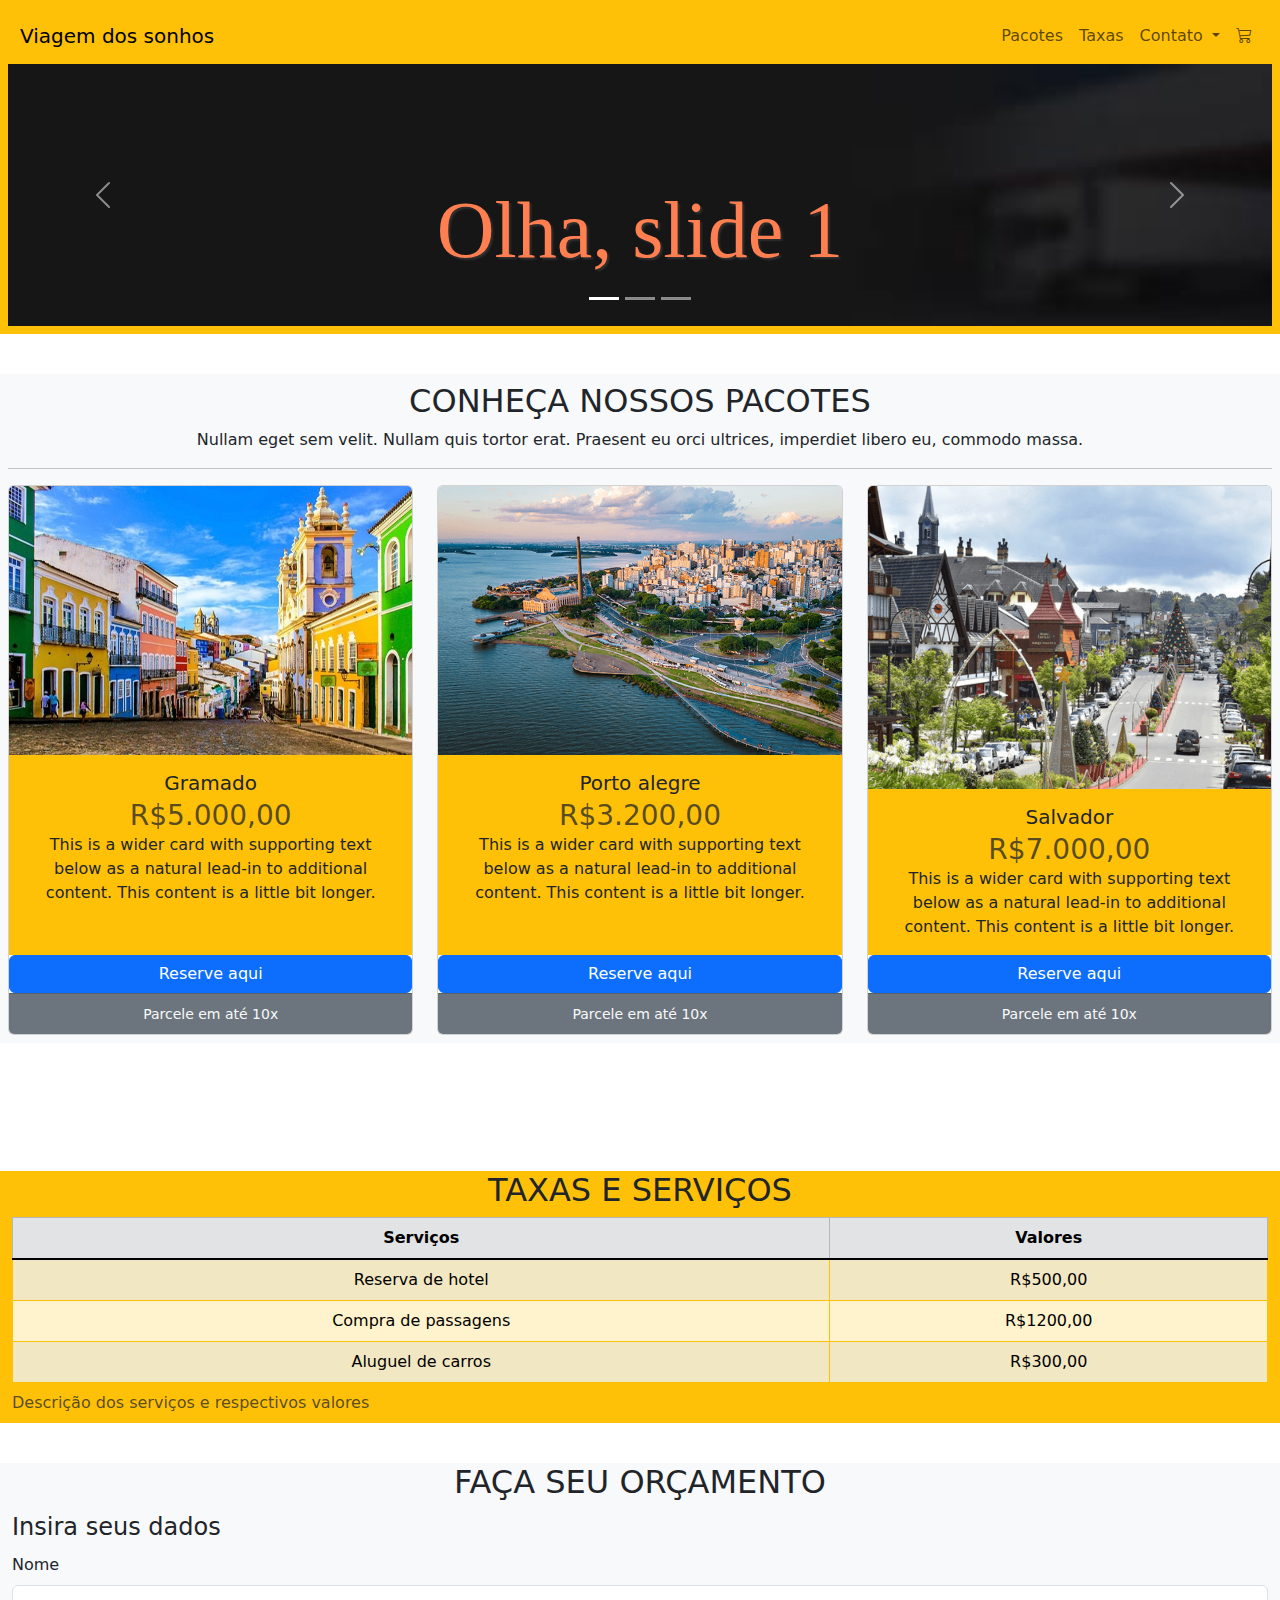
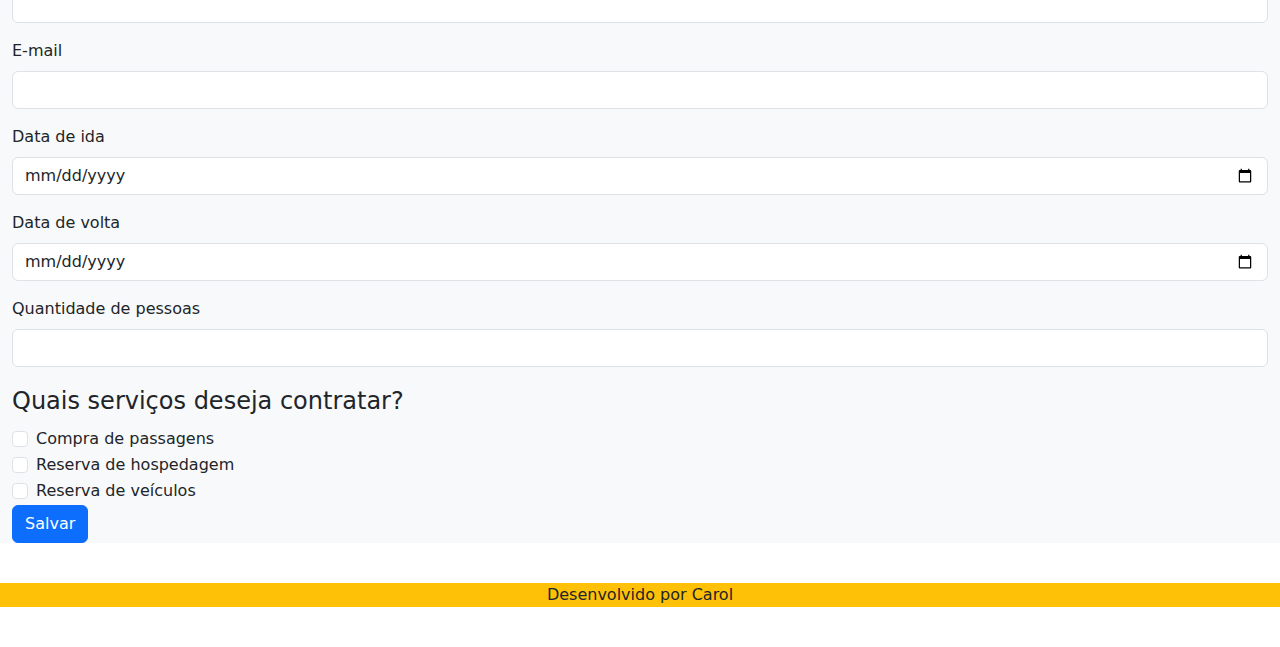
<file: index.html>
<!DOCTYPE html>
<html lang="pt-BR">
<head class="container-fluid">
    <meta charset="UTF-8">
    <meta name="viewport" content="width=device-width, initial-scale=1.0">
    <title>Viagem dos sonhos</title>
    <link rel="stylesheet" href="style.css">
    <link href="https://cdn.jsdelivr.net/npm/bootstrap@5.3.3/dist/css/bootstrap.min.css" rel="stylesheet" integrity="sha384-QWTKZyjpPEjISv5WaRU9OFeRpok6YctnYmDr5pNlyT2bRjXh0JMhjY6hW+ALEwIH" crossorigin="anonymous">
    <link rel="stylesheet" href="https://cdn.jsdelivr.net/npm/bootstrap-icons@1.11.3/font/bootstrap-icons.min.css">
</head>
<body>
    <header class="container-fluid p-2 bg-warning text-center">
        <nav class="navbar navbar-expand-lg bg-warning">
            <div class="container-fluid">
              <a class="navbar-brand" href="#">Viagem dos sonhos</a>
              <button class="navbar-toggler" type="button" data-bs-toggle="collapse" data-bs-target="#navbarSupportedContent" aria-controls="navbarSupportedContent" aria-expanded="false" aria-label="Toggle navigation">
                <span class="navbar-toggler-icon"></span>
              </button>
              <div class="collapse navbar-collapse justify-content-end bg-warning" id="navbarSupportedContent">
                <ul class="navbar-nav">
                  <li class="nav-item">
                    <a class="nav-link" aria-current="page" href="#">Pacotes</a>
                  </li>
                  <li class="nav-item">
                    <a class="nav-link" href="#">Taxas</a>
                  </li>
                  <li class="nav-item dropdown">
                    <a class="nav-link dropdown-toggle" href="#" role="button" data-bs-toggle="dropdown" aria-expanded="false">
                      Contato
                    </a>
                    <ul class="dropdown-menu">
                      <li><a class="dropdown-item" href="#">Action</a></li>
                      <li><a class="dropdown-item" href="#">Another action</a></li>
                      <li><hr class="dropdown-divider"></li>
                      <li><a class="dropdown-item" href="#">Something else here</a></li>
                    </ul>
                  </li>
                  <li class="nav-item">
                    <a class="nav-link" href="#"><i class="bi bi-cart3"></i></a>
                  </li>
                </ul>
              </div>
            </div>
          </nav>
          <div id="carouselExampleCaptions" class="carousel slide">
            <div class="carousel-indicators">
              <button type="button" data-bs-target="#carouselExampleCaptions" data-bs-slide-to="0" class="active" aria-current="true" aria-label="Slide 1"></button>
              <button type="button" data-bs-target="#carouselExampleCaptions" data-bs-slide-to="1" aria-label="Slide 2"></button>
              <button type="button" data-bs-target="#carouselExampleCaptions" data-bs-slide-to="2" aria-label="Slide 3"></button>
            </div>
            <div class="carousel-inner">
              <div class="carousel-item active">
                <img src="media/banners/banner1.jpg" class="d-block w-100" alt="banner1">
                <div class="carousel-caption d-none d-md-block">
                  <h5>Olha, slide 1</h5>
                </div>
              </div>
              <div class="carousel-item">
                <img src="media/banners/banner1.jpg" class="d-block w-100" alt="banner2">
                <div class="carousel-caption d-none d-md-block">
                  <h5>Olha, mais um slide</h5>
                </div>
              </div>
              <div class="carousel-item">
                <img src="media/banners/banner1.jpg" class="d-block w-100" alt="banner3">
                <div class="carousel-caption d-none d-md-block">
                  <h5>Cansei, esse é o último</h5>
                </div>
              </div>
            </div>
            <button class="carousel-control-prev" type="button" data-bs-target="#carouselExampleCaptions" data-bs-slide="prev">
              <span class="carousel-control-prev-icon" aria-hidden="true"></span>
              <span class="visually-hidden">Previous</span>
            </button>
            <button class="carousel-control-next" type="button" data-bs-target="#carouselExampleCaptions" data-bs-slide="next">
              <span class="carousel-control-next-icon" aria-hidden="true"></span>
              <span class="visually-hidden">Next</span>
            </button>
          </div>
    </header>
    <section class=" p-2 container-fluid bg-light text-center">
        <h2>
            Conheça nossos pacotes
        </h2>
        <p>
            Nullam eget sem velit. Nullam quis tortor erat. Praesent eu orci ultrices, imperdiet libero eu, commodo massa. 
        </p>
    <hr>
            <div class="row row-cols-1 row-cols-md-3 g-4">
                <div class="col">
                  <div class="card h-100">
                    <img src="media/images/0b.jpg" class="card-img-top" alt="...">
                    <div class="card-body  bg-warning">
                      <h5 class="card-title">Gramado</h5>
                      <h3 class="card-subtitle text-muted">R$5.000,00</h3>
                      <p class="card-text">This is a wider card with supporting text below as a natural lead-in to additional content. This content is a little bit longer.</p>
                    </div>
                    <a href="#" class="btn btn-primary" data-bs-toggle="modal" data-bs-target="#exampleModal">Reserve aqui</a>
                    <div class="card-footer bg-secondary">
                      <small class="text-light">Parcele em até 10x</small>
                    </div>
                  </div>
                </div>
                <div class="col">
                  <div class="card h-100">
                    <img src="media/images/Aniversario-de-Porto-Alegre.png" class="card-img-top" alt="...">
                    <div class="card-body  bg-warning">
                      <h5 class="card-title">Porto alegre</h5>
                      <h3 class="card-subtitle text-muted">R$3.200,00</h3>
                      <p class="card-text">This is a wider card with supporting text below as a natural lead-in to additional content. This content is a little bit longer.</p>
                    </div>
                    <a href="#" class="btn btn-primary" data-bs-toggle="modal" data-bs-target="#exampleModal">Reserve aqui</a>
                    <div class="card-footer bg-secondary">
                        <small class="text-light">Parcele em até 10x</small>
                    </div>
                  </div>
                </div>
                <div class="col">
                  <div class="card h-100">
                    <img src="media/images/jKIt2gVIpkmOibAtrMHrv1aUZIH4WDErAYhvIGdT.png" class="card-img-top" alt="...">
                    <div class="card-body  bg-warning">
                      <h5 class="card-title">Salvador</h5>
                      <h3 class="card-subtitle text-muted">R$7.000,00</h3>
                      <p class="card-text">This is a wider card with supporting text below as a natural lead-in to additional content. This content is a little bit longer.</p>
                    </div>
                    <a href="#" class="btn btn-primary" data-bs-toggle="modal" data-bs-target="#exampleModal">Reserve aqui</a>
                    <div class="card-footer bg-secondary">
                        <small class="text-light">Parcele em até 10x</small>
                    </div>
                  </div>
                </div>
              </div>
    </section>
    <br>
    <br>
    <section p-2 class="container-fluid bg-warning text-center">
        <h2>
            Taxas e serviços
        </h2>
        <table class="table table-warning table-striped table-hover table-bordered border-warning">
            <caption>Descrição dos serviços e respectivos valores</caption>
            <thead class="table-secondary">
                <tr>
                    <th>Serviços</th>
                    <th>Valores</th>
                </tr>
            </thead>
            <tbody class="table-group-divider">
                <tr>
                    <td>Reserva de hotel</td>
                    <td>R$500,00</td>
                </tr>
                <tr>
                    <td>Compra de passagens</td>
                    <td>R$1200,00</td>
                </tr>
                <tr>
                    <td>Aluguel de carros</td>
                    <td>R$300,00</td>
                </tr>
            </tbody>
        </table>
</section>
<section  p-2 class="container-fluid bg-light">
<h2 class="text-center">Faça seu orçamento</h2>
    <form method="GET" action="">

        <fieldset>
            <div class="mb-3">
                <legend>Insira seus dados</legend>
                <label class = "form-label" for="nome">Nome</label>
                <input type="text" class="form-control" required name="nome" id="nome">
            </div>
           
            <div class="mb-3">
                <label class = "form-label" for="email">E-mail</label>
                <input type="email" class="form-control" required name="email" id="email">
            </div>

            <div class="mb-3">
                <label class = "form-label" for="dataIda">Data de ida</label>
                <input type="date" class="form-control" name="dataIda" id="dataIda">
            </div>
                
            <div class="mb-3">
                <label class = "form-label" for="dataIda">Data de volta</label>
                <input type="date" class="form-control"name="dataVolta" id="dataVolta">

            </div>
            
            <div class="mb-3">
                <label class = "form-label" for="qtdPessoas">Quantidade de pessoas</label>
                <input type="number" class="form-control" name="qtdPessoas" id="qtdPessoas">
            </div>
                
        </fieldset>

        <fieldset>
            <legend>Quais serviços deseja contratar?</legend>
            <div class="form-check">
                <input type="checkbox" class="form-check-input" name="passagens" value="passagens" id="formPassagens">
                <label class="form-check-label" for="formPassagens">
                    Compra de passagens
                </label>
            </div>
            
            <div class="form-check">
                <input type="checkbox" class="form-check-input" name="hospedagem" value="hospedagem" id="hospedagem">
                <label class="form-check-label" for="hospedagem">
                Reserva de hospedagem
                </label>
            </div>

            <div class="form-check">
                <input type="checkbox" class="form-check-input" name="veiculos" value="veiculos" id="veiculos">
                <label class="form-check-label" for="veiculos">
                Reserva de veículos
                </label>
            </div>

        </fieldset>
          
        <button class="btn btn-primary">Salvar</button>

        </form>
    </section>
   <footer class="container-fluid bg-warning  text-center">
    <p>
        Desenvolvido por Carol
    </p>
   </footer>

   <script src="https://cdn.jsdelivr.net/npm/bootstrap@5.3.3/dist/js/bootstrap.bundle.min.js" integrity="sha384-YvpcrYf0tY3lHB60NNkmXc5s9fDVZLESaAA55NDzOxhy9GkcIdslK1eN7N6jIeHz" crossorigin="anonymous"></script>
</body>
 
  <div class="modal fade" id="exampleModal" tabindex="-1" aria-labelledby="exampleModalLabel" aria-hidden="true">
    <div class="modal-dialog">
      <div class="modal-content">
        <div class="modal-header">
          <h1 class="modal-title fs-5" id="exampleModalLabel">Sua compra</h1>
          <button type="button" class="btn-close" data-bs-dismiss="modal" aria-label="Close"></button>
        </div>
        <div class="modal-body">
          Produto adicionado ao carrinho
        </div>
        <div class="modal-footer">
          <button type="button" class="btn btn-primary" data-bs-dismiss="modal">Continuar comprando</button>
          <a href="checkout.html" type="button" class="btn btn-success">Finalizar compra</a>
        </div>
      </div>
    </div>
  </div>
</html>
</file>
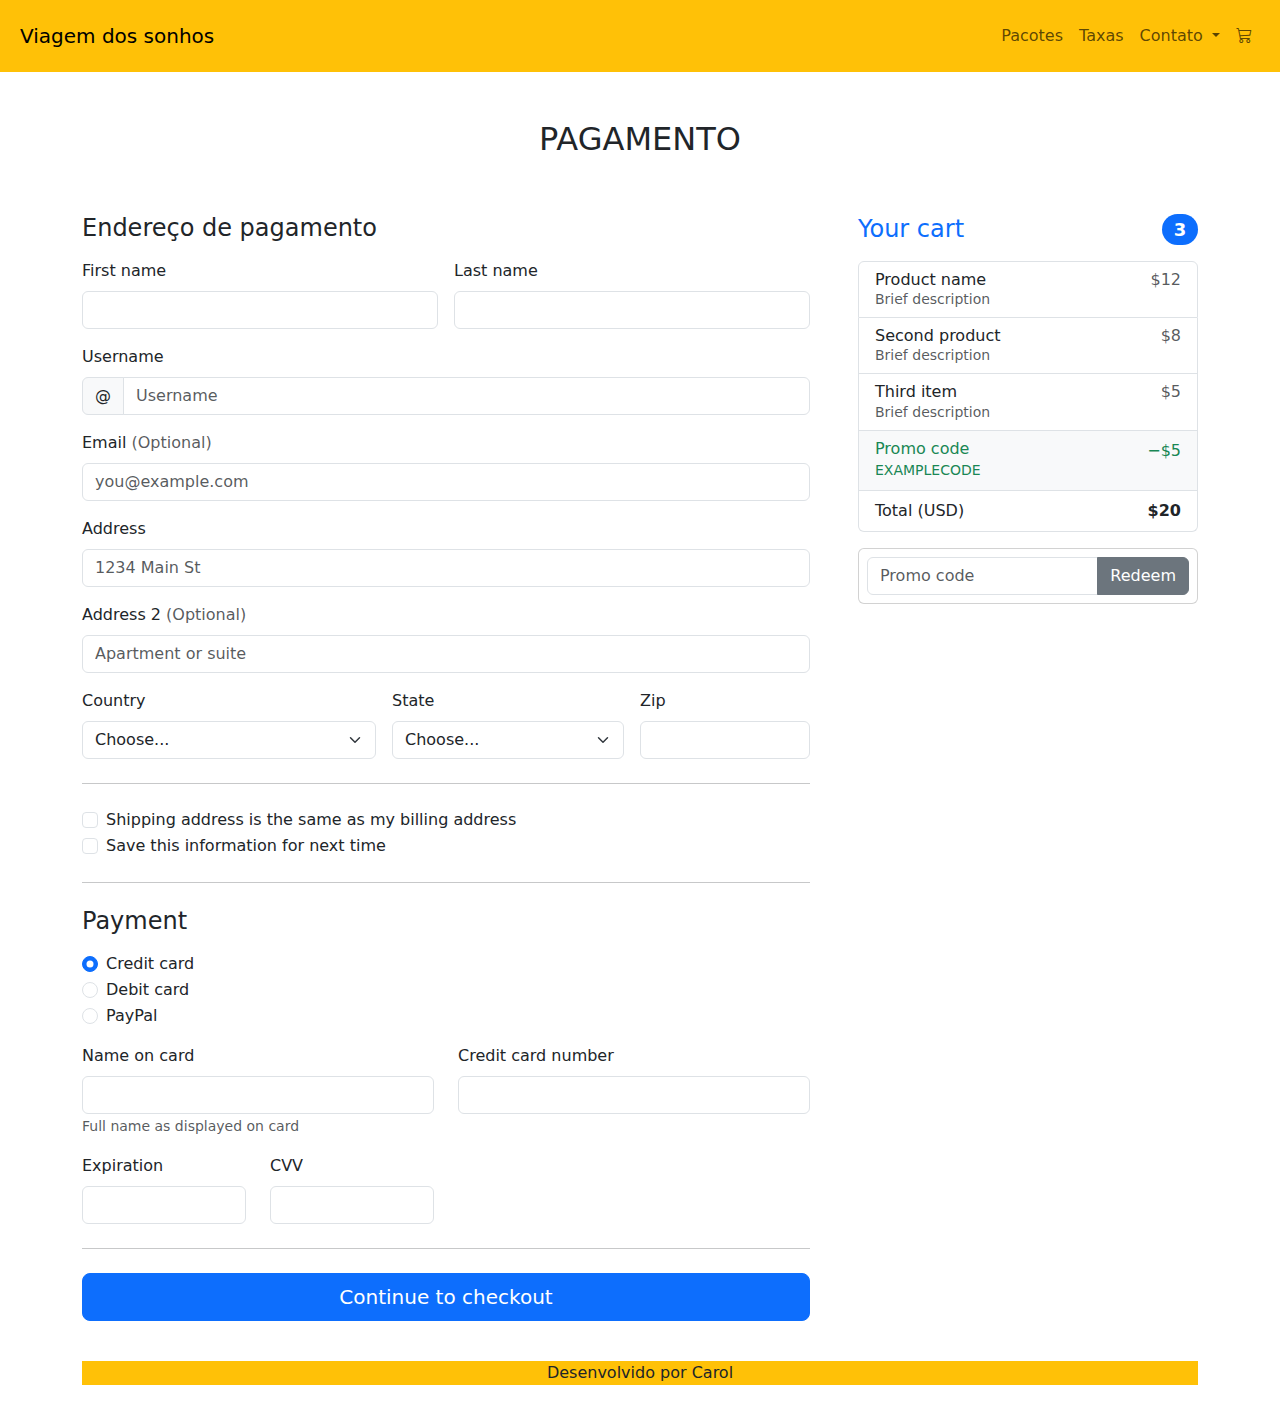
<file: checkout.html>
<!DOCTYPE html>
<html lang="pt-BR">
<head class="container-fluid">
    <meta charset="UTF-8">
    <meta name="viewport" content="width=device-width, initial-scale=1.0">
    <title>Viagem dos sonhos</title>
    <link rel="stylesheet" href="style.css">
    <link href="https://cdn.jsdelivr.net/npm/bootstrap@5.3.3/dist/css/bootstrap.min.css" rel="stylesheet" integrity="sha384-QWTKZyjpPEjISv5WaRU9OFeRpok6YctnYmDr5pNlyT2bRjXh0JMhjY6hW+ALEwIH" crossorigin="anonymous">
    <link rel="stylesheet" href="https://cdn.jsdelivr.net/npm/bootstrap-icons@1.11.3/font/bootstrap-icons.min.css">
</head>
<body>
    <header class="container-fluid p-2 bg-warning text-center">
        <nav class="navbar navbar-expand-lg bg-warning">
            <div class="container-fluid">
              <a class="navbar-brand" href="#">Viagem dos sonhos</a>
              <button class="navbar-toggler" type="button" data-bs-toggle="collapse" data-bs-target="#navbarSupportedContent" aria-controls="navbarSupportedContent" aria-expanded="false" aria-label="Toggle navigation">
                <span class="navbar-toggler-icon"></span>
              </button>
              <div class="collapse navbar-collapse justify-content-end bg-warning" id="navbarSupportedContent">
                <ul class="navbar-nav">
                  <li class="nav-item">
                    <a class="nav-link" aria-current="page" href="#">Pacotes</a>
                  </li>
                  <li class="nav-item">
                    <a class="nav-link" href="#">Taxas</a>
                  </li>
                  <li class="nav-item dropdown">
                    <a class="nav-link dropdown-toggle" href="#" role="button" data-bs-toggle="dropdown" aria-expanded="false">
                      Contato
                    </a>
                    <ul class="dropdown-menu">
                      <li><a class="dropdown-item" href="#">Action</a></li>
                      <li><a class="dropdown-item" href="#">Another action</a></li>
                      <li><hr class="dropdown-divider"></li>
                      <li><a class="dropdown-item" href="#">Something else here</a></li>
                    </ul>
                  </li>
                  <li class="nav-item">
                    <a class="nav-link" href="#"><i class="bi bi-cart3"></i></a>
                  </li>
                </ul>
              </div>
            </div>
          </nav>
          </header>
          <div class="container">
            <main>
              <div class="py-5 text-center">
                <h2>Pagamento</h2>
              </div>
          
              <div class="row g-5">
                <div class="col-md-5 col-lg-4 order-md-last">
                  <h4 class="d-flex justify-content-between align-items-center mb-3">
                    <span class="text-primary">Your cart</span>
                    <span class="badge bg-primary rounded-pill">3</span>
                  </h4>
                  <ul class="list-group mb-3">
                    <li class="list-group-item d-flex justify-content-between lh-sm">
                      <div>
                        <h6 class="my-0">Product name</h6>
                        <small class="text-body-secondary">Brief description</small>
                      </div>
                      <span class="text-body-secondary">$12</span>
                    </li>
                    <li class="list-group-item d-flex justify-content-between lh-sm">
                      <div>
                        <h6 class="my-0">Second product</h6>
                        <small class="text-body-secondary">Brief description</small>
                      </div>
                      <span class="text-body-secondary">$8</span>
                    </li>
                    <li class="list-group-item d-flex justify-content-between lh-sm">
                      <div>
                        <h6 class="my-0">Third item</h6>
                        <small class="text-body-secondary">Brief description</small>
                      </div>
                      <span class="text-body-secondary">$5</span>
                    </li>
                    <li class="list-group-item d-flex justify-content-between bg-body-tertiary">
                      <div class="text-success">
                        <h6 class="my-0">Promo code</h6>
                        <small>EXAMPLECODE</small>
                      </div>
                      <span class="text-success">−$5</span>
                    </li>
                    <li class="list-group-item d-flex justify-content-between">
                      <span>Total (USD)</span>
                      <strong>$20</strong>
                    </li>
                  </ul>
          
                  <form class="card p-2">
                    <div class="input-group">
                      <input type="text" class="form-control" placeholder="Promo code">
                      <button type="submit" class="btn btn-secondary">Redeem</button>
                    </div>
                  </form>
                </div>
                <div class="col-md-7 col-lg-8">
                  <h4 class="mb-3">Endereço de pagamento</h4>
                  <form class="needs-validation" novalidate>
                    <div class="row g-3">
                      <div class="col-sm-6">
                        <label for="firstName" class="form-label">First name</label>
                        <input type="text" class="form-control" id="firstName" placeholder="" value="" required>
                        <div class="invalid-feedback">
                          Valid first name is required.
                        </div>
                      </div>
          
                      <div class="col-sm-6">
                        <label for="lastName" class="form-label">Last name</label>
                        <input type="text" class="form-control" id="lastName" placeholder="" value="" required>
                        <div class="invalid-feedback">
                          Valid last name is required.
                        </div>
                      </div>
          
                      <div class="col-12">
                        <label for="username" class="form-label">Username</label>
                        <div class="input-group has-validation">
                          <span class="input-group-text">@</span>
                          <input type="text" class="form-control" id="username" placeholder="Username" required>
                        <div class="invalid-feedback">
                            Your username is required.
                          </div>
                        </div>
                      </div>
          
                      <div class="col-12">
                        <label for="email" class="form-label">Email <span class="text-body-secondary">(Optional)</span></label>
                        <input type="email" class="form-control" id="email" placeholder="you@example.com">
                        <div class="invalid-feedback">
                          Please enter a valid email address for shipping updates.
                        </div>
                      </div>
          
                      <div class="col-12">
                        <label for="address" class="form-label">Address</label>
                        <input type="text" class="form-control" id="address" placeholder="1234 Main St" required>
                        <div class="invalid-feedback">
                          Please enter your shipping address.
                        </div>
                      </div>
          
                      <div class="col-12">
                        <label for="address2" class="form-label">Address 2 <span class="text-body-secondary">(Optional)</span></label>
                        <input type="text" class="form-control" id="address2" placeholder="Apartment or suite">
                      </div>
          
                      <div class="col-md-5">
                        <label for="country" class="form-label">Country</label>
                        <select class="form-select" id="country" required>
                          <option value="">Choose...</option>
                          <option>United States</option>
                        </select>
                        <div class="invalid-feedback">
                          Please select a valid country.
                        </div>
                      </div>
          
                      <div class="col-md-4">
                        <label for="state" class="form-label">State</label>
                        <select class="form-select" id="state" required>
                          <option value="">Choose...</option>
                          <option>California</option>
                        </select>
                        <div class="invalid-feedback">
                          Please provide a valid state.
                        </div>
                      </div>
          
                      <div class="col-md-3">
                        <label for="zip" class="form-label">Zip</label>
                        <input type="text" class="form-control" id="zip" placeholder="" required>
                        <div class="invalid-feedback">
                          Zip code required.
                        </div>
                      </div>
                    </div>
          
                    <hr class="my-4">
          
                    <div class="form-check">
                      <input type="checkbox" class="form-check-input" id="same-address">
                      <label class="form-check-label" for="same-address">Shipping address is the same as my billing address</label>
                    </div>
          
                    <div class="form-check">
                      <input type="checkbox" class="form-check-input" id="save-info">
                      <label class="form-check-label" for="save-info">Save this information for next time</label>
                    </div>
          
                    <hr class="my-4">
          
                    <h4 class="mb-3">Payment</h4>
          
                    <div class="my-3">
                      <div class="form-check">
                        <input id="credit" name="paymentMethod" type="radio" class="form-check-input" checked required>
                        <label class="form-check-label" for="credit">Credit card</label>
                      </div>
                      <div class="form-check">
                        <input id="debit" name="paymentMethod" type="radio" class="form-check-input" required>
                        <label class="form-check-label" for="debit">Debit card</label>
                      </div>
                      <div class="form-check">
                        <input id="paypal" name="paymentMethod" type="radio" class="form-check-input" required>
                        <label class="form-check-label" for="paypal">PayPal</label>
                      </div>
                    </div>
          
                    <div class="row gy-3">
                      <div class="col-md-6">
                        <label for="cc-name" class="form-label">Name on card</label>
                        <input type="text" class="form-control" id="cc-name" placeholder="" required>
                        <small class="text-body-secondary">Full name as displayed on card</small>
                        <div class="invalid-feedback">
                          Name on card is required
                        </div>
                      </div>
          
                      <div class="col-md-6">
                        <label for="cc-number" class="form-label">Credit card number</label>
                        <input type="text" class="form-control" id="cc-number" placeholder="" required>
                        <div class="invalid-feedback">
                          Credit card number is required
                        </div>
                      </div>
          
                      <div class="col-md-3">
                        <label for="cc-expiration" class="form-label">Expiration</label>
                        <input type="text" class="form-control" id="cc-expiration" placeholder="" required>
                        <div class="invalid-feedback">
                          Expiration date required
                        </div>
                      </div>
          
                      <div class="col-md-3">
                        <label for="cc-cvv" class="form-label">CVV</label>
                        <input type="text" class="form-control" id="cc-cvv" placeholder="" required>
                        <div class="invalid-feedback">
                          Security code required
                        </div>
                      </div>
                    </div>
          
                    <hr class="my-4">
          
                    <button class="w-100 btn btn-primary btn-lg" type="submit">Continue to checkout</button>
                  </form>
                </div>
              </div>
            </main>

          <footer class="container-fluid bg-warning  text-center">
            <p>
                Desenvolvido por Carol
            </p>
           </footer>
        
           <script src="https://cdn.jsdelivr.net/npm/bootstrap@5.3.3/dist/js/bootstrap.bundle.min.js" integrity="sha384-YvpcrYf0tY3lHB60NNkmXc5s9fDVZLESaAA55NDzOxhy9GkcIdslK1eN7N6jIeHz" crossorigin="anonymous"></script>
        </body>
         
          <div class="modal fade" id="exampleModal" tabindex="-1" aria-labelledby="exampleModalLabel" aria-hidden="true">
            <div class="modal-dialog">
              <div class="modal-content">
                <div class="modal-header">
                  <h1 class="modal-title fs-5" id="exampleModalLabel">Sua compra</h1>
                  <button type="button" class="btn-close" data-bs-dismiss="modal" aria-label="Close"></button>
                </div>
                <div class="modal-body">
                  Produto adicionado ao carrinho
                </div>
                <div class="modal-footer">
                  <button type="button" class="btn btn-primary" data-bs-dismiss="modal">Continuar comprando</button>
                  <button type="button" class="btn btn-success">Finalizar compra</button>
                </div>
              </div>
            </div>
          </div>
        </html>
</file>
<file: style.css>
h1{
    font-size: 63px;
    color: #ffffff;
    padding: 0.5em;
    text-align: center;
}

h2{
    font-size: 24px;
    text-transform: uppercase;
    color: #303030;
    font-weight: 600;
}


section, footer {
    margin: 40px 0;
}

.carousel-caption h5{
    font-size: 80px;
    font-family: cursive;
    color:coral;
    text-shadow: 2px 2px 2px #303030;
}
</file>
